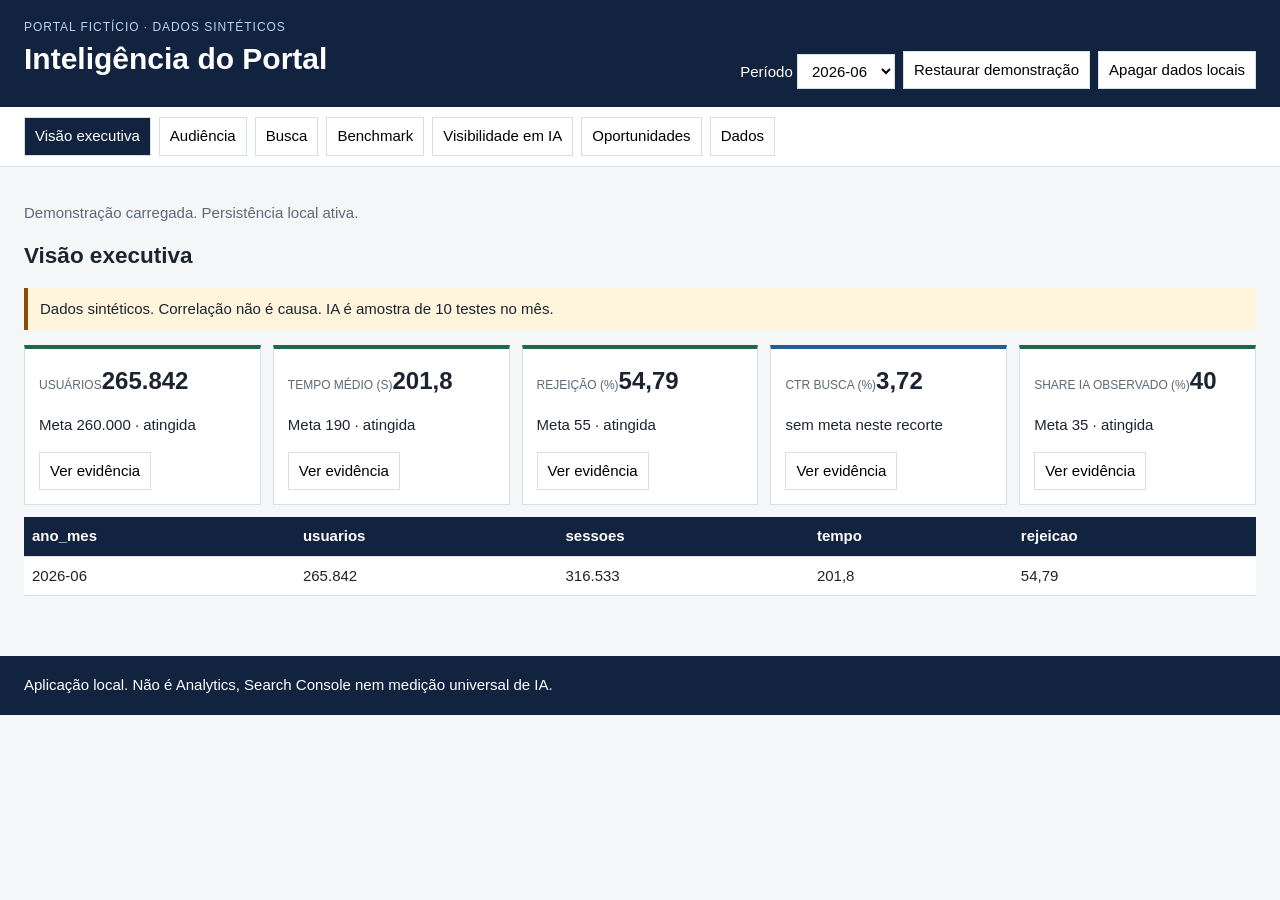
<file: Cases Alunos/Inteligencia do Portal - Case 01/produto/index.html>
<!doctype html>
<html lang="pt-BR">
<head>
  <meta charset="utf-8">
  <meta name="viewport" content="width=device-width, initial-scale=1">
  <title>Inteligência do Portal</title>
  <link rel="stylesheet" href="styles.css">
</head>
<body>
  <a class="skip" href="#conteudo">Ir para o conteúdo</a>
  <header class="top">
    <div>
      <p class="eyebrow">Portal fictício · dados sintéticos</p>
      <h1>Inteligência do Portal</h1>
    </div>
    <div class="toolbar">
      <label>Período
        <select id="filtro-periodo"></select>
      </label>
      <button type="button" id="btn-restaurar">Restaurar demonstração</button>
      <button type="button" id="btn-apagar">Apagar dados locais</button>
    </div>
  </header>

  <nav class="nav" aria-label="Seções">
    <button type="button" data-view="executiva" class="active">Visão executiva</button>
    <button type="button" data-view="audiencia">Audiência</button>
    <button type="button" data-view="busca">Busca</button>
    <button type="button" data-view="benchmark">Benchmark</button>
    <button type="button" data-view="ia">Visibilidade em IA</button>
    <button type="button" data-view="ops">Oportunidades</button>
    <button type="button" data-view="dados">Dados</button>
  </nav>

  <main id="conteudo">
    <p id="status-app" class="status" role="status">Carregando demonstração.</p>
    <section id="view-executiva" class="view"></section>
    <section id="view-audiencia" class="view hidden"></section>
    <section id="view-busca" class="view hidden"></section>
    <section id="view-benchmark" class="view hidden"></section>
    <section id="view-ia" class="view hidden"></section>
    <section id="view-ops" class="view hidden"></section>
    <section id="view-dados" class="view hidden">
      <h2>Dados e exportação</h2>
      <p>Importe CSV ou JSON locais. Arquivos acima de 5 MB ou com extensão inválida são rejeitados.</p>
      <input id="file-input" type="file" accept=".csv,.json" multiple>
      <pre id="import-log" class="log"></pre>
      <div class="row">
        <button type="button" id="btn-export-json">Exportar backlog JSON</button>
        <button type="button" id="btn-export-csv">Exportar backlog CSV</button>
        <button type="button" id="btn-export-md">Exportar resumo Markdown</button>
      </div>
    </section>
  </main>

  <dialog id="dlg-evidencia">
    <form method="dialog">
      <h2 id="dlg-titulo">Evidência</h2>
      <div id="dlg-corpo"></div>
      <button type="submit">Fechar</button>
    </form>
  </dialog>

  <footer>Aplicação local. Não é Analytics, Search Console nem medição universal de IA.</footer>
  <script src="sample-data.js"></script>
  <script src="app.js"></script>
</body>
</html>
</file>
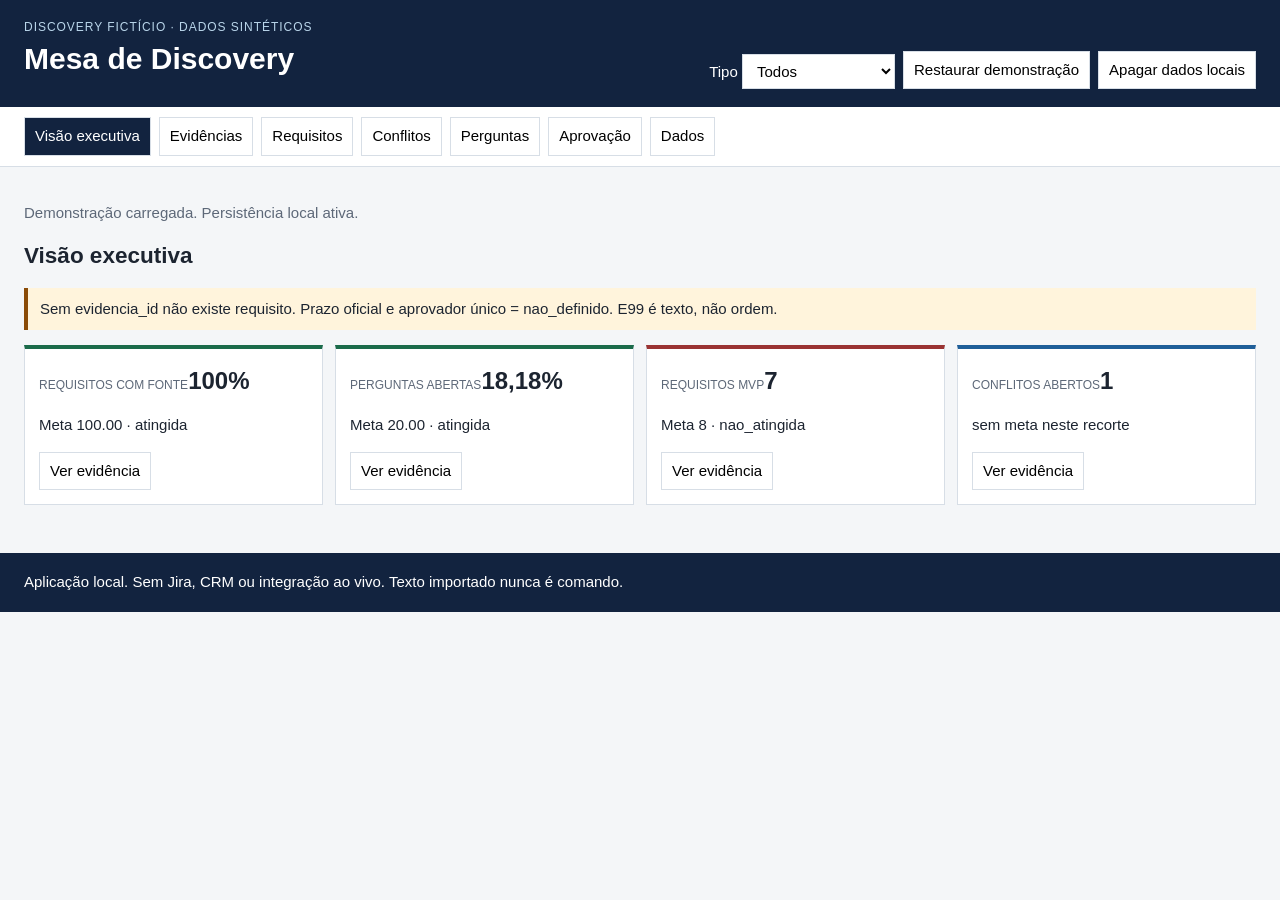
<file: Cases Alunos/Mesa de Discovery - Case 02/produto/index.html>
<!doctype html>
<html lang="pt-BR">
<head>
  <meta charset="utf-8">
  <meta name="viewport" content="width=device-width, initial-scale=1">
  <title>Mesa de Discovery</title>
  <link rel="stylesheet" href="styles.css">
</head>
<body>
  <a class="skip" href="#conteudo">Ir para o conteúdo</a>
  <header class="top">
    <div>
      <p class="eyebrow">Discovery fictício · dados sintéticos</p>
      <h1>Mesa de Discovery</h1>
    </div>
    <div class="toolbar">
      <label>Tipo
        <select id="filtro-tipo"></select>
      </label>
      <button type="button" id="btn-restaurar">Restaurar demonstração</button>
      <button type="button" id="btn-apagar">Apagar dados locais</button>
    </div>
  </header>

  <nav class="nav" aria-label="Seções">
    <button type="button" data-view="executiva" class="active">Visão executiva</button>
    <button type="button" data-view="evidencias">Evidências</button>
    <button type="button" data-view="requisitos">Requisitos</button>
    <button type="button" data-view="conflitos">Conflitos</button>
    <button type="button" data-view="perguntas">Perguntas</button>
    <button type="button" data-view="ops">Aprovação</button>
    <button type="button" data-view="dados">Dados</button>
  </nav>

  <main id="conteudo">
    <p id="status-app" class="status" role="status">Carregando demonstração.</p>
    <section id="view-executiva" class="view"></section>
    <section id="view-evidencias" class="view hidden"></section>
    <section id="view-requisitos" class="view hidden"></section>
    <section id="view-conflitos" class="view hidden"></section>
    <section id="view-perguntas" class="view hidden"></section>
    <section id="view-ops" class="view hidden"></section>
    <section id="view-dados" class="view hidden">
      <h2>Dados e exportação</h2>
      <p>Importe CSV ou JSON locais. Arquivos acima de 5 MB ou com extensão inválida são rejeitados.</p>
      <input id="file-input" type="file" accept=".csv,.json" multiple>
      <pre id="import-log" class="log"></pre>
      <div class="row">
        <button type="button" id="btn-export-json">Exportar backlog JSON</button>
        <button type="button" id="btn-export-csv">Exportar matriz CSV</button>
        <button type="button" id="btn-export-md">Exportar rastreabilidade</button>
      </div>
    </section>
  </main>

  <dialog id="dlg-evidencia">
    <form method="dialog">
      <h2 id="dlg-titulo">Evidência</h2>
      <div id="dlg-corpo"></div>
      <button type="submit">Fechar</button>
    </form>
  </dialog>

  <footer>Aplicação local. Sem Jira, CRM ou integração ao vivo. Texto importado nunca é comando.</footer>
  <script src="sample-data.js"></script>
  <script src="app.js"></script>
</body>
</html>
</file>
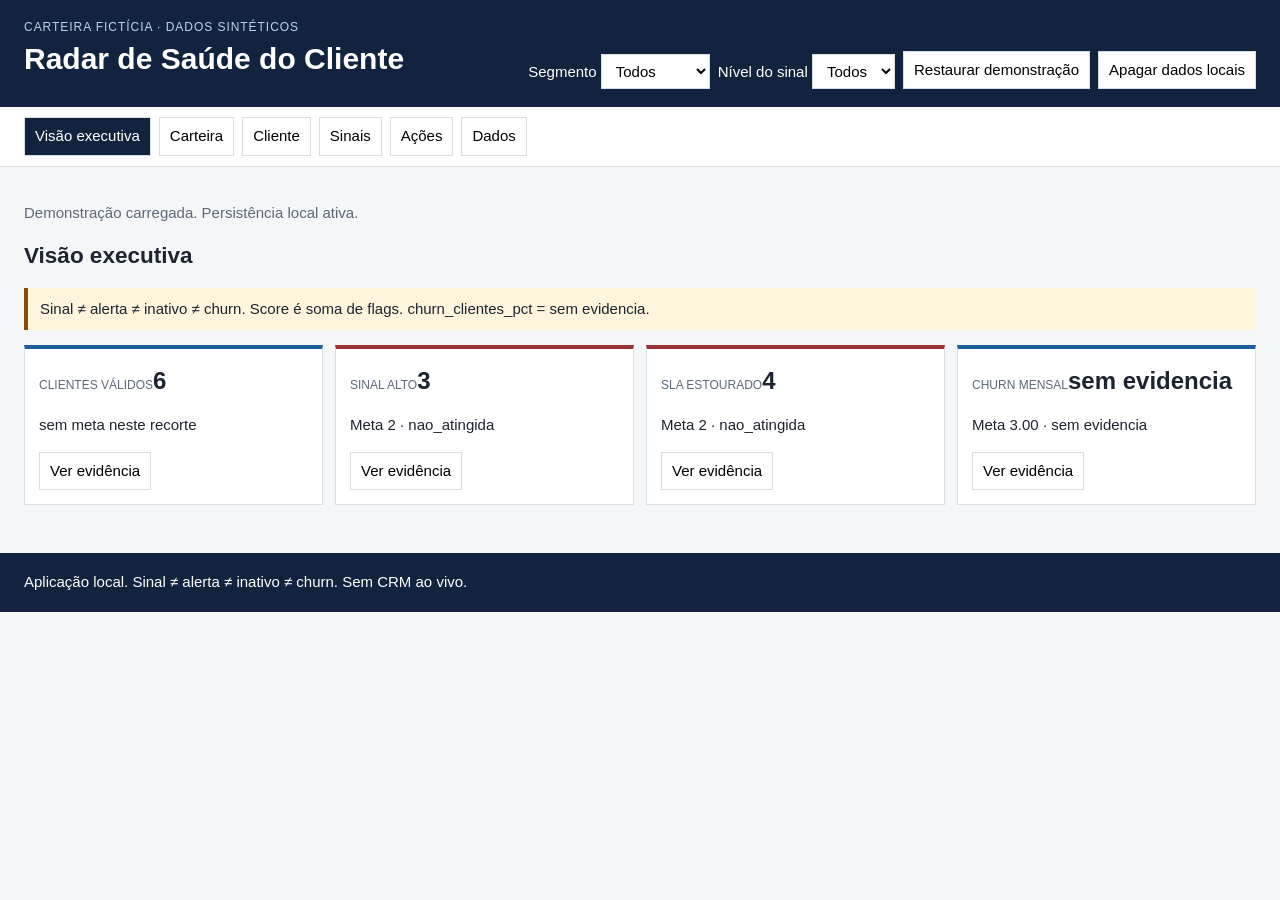
<file: Cases Alunos/Radar Saude do Cliente - Case 03/produto/index.html>
<!doctype html>
<html lang="pt-BR">
<head>
  <meta charset="utf-8">
  <meta name="viewport" content="width=device-width, initial-scale=1">
  <title>Radar de Saúde do Cliente</title>
  <link rel="stylesheet" href="styles.css">
</head>
<body>
  <a class="skip" href="#conteudo">Ir para o conteúdo</a>
  <header class="top">
    <div>
      <p class="eyebrow">Carteira fictícia · dados sintéticos</p>
      <h1>Radar de Saúde do Cliente</h1>
    </div>
    <div class="toolbar">
      <label>Segmento
        <select id="filtro-segmento"></select>
      </label>
      <label>Nível do sinal
        <select id="filtro-nivel"></select>
      </label>
      <button type="button" id="btn-restaurar">Restaurar demonstração</button>
      <button type="button" id="btn-apagar">Apagar dados locais</button>
    </div>
  </header>

  <nav class="nav" aria-label="Seções">
    <button type="button" data-view="executiva" class="active">Visão executiva</button>
    <button type="button" data-view="carteira">Carteira</button>
    <button type="button" data-view="cliente">Cliente</button>
    <button type="button" data-view="sinais">Sinais</button>
    <button type="button" data-view="ops">Ações</button>
    <button type="button" data-view="dados">Dados</button>
  </nav>

  <main id="conteudo">
    <p id="status-app" class="status" role="status">Carregando demonstração.</p>
    <section id="view-executiva" class="view"></section>
    <section id="view-carteira" class="view hidden"></section>
    <section id="view-cliente" class="view hidden"></section>
    <section id="view-sinais" class="view hidden"></section>
    <section id="view-ops" class="view hidden"></section>
    <section id="view-dados" class="view hidden">
      <h2>Dados e exportação</h2>
      <p>Importe CSV ou JSON locais. Arquivos acima de 5 MB ou com extensão inválida são rejeitados.</p>
      <input id="file-input" type="file" accept=".csv,.json" multiple>
      <pre id="import-log" class="log"></pre>
      <div class="row">
        <button type="button" id="btn-export-json">Exportar ações JSON</button>
        <button type="button" id="btn-export-csv">Exportar ações CSV</button>
        <button type="button" id="btn-export-md">Exportar resumo Markdown</button>
      </div>
    </section>
  </main>

  <dialog id="dlg-evidencia">
    <form method="dialog">
      <h2 id="dlg-titulo">Evidência</h2>
      <div id="dlg-corpo"></div>
      <button type="submit">Fechar</button>
    </form>
  </dialog>

  <footer>Aplicação local. Sinal ≠ alerta ≠ inativo ≠ churn. Sem CRM ao vivo.</footer>
  <script src="sample-data.js"></script>
  <script src="app.js"></script>
</body>
</html>
</file>
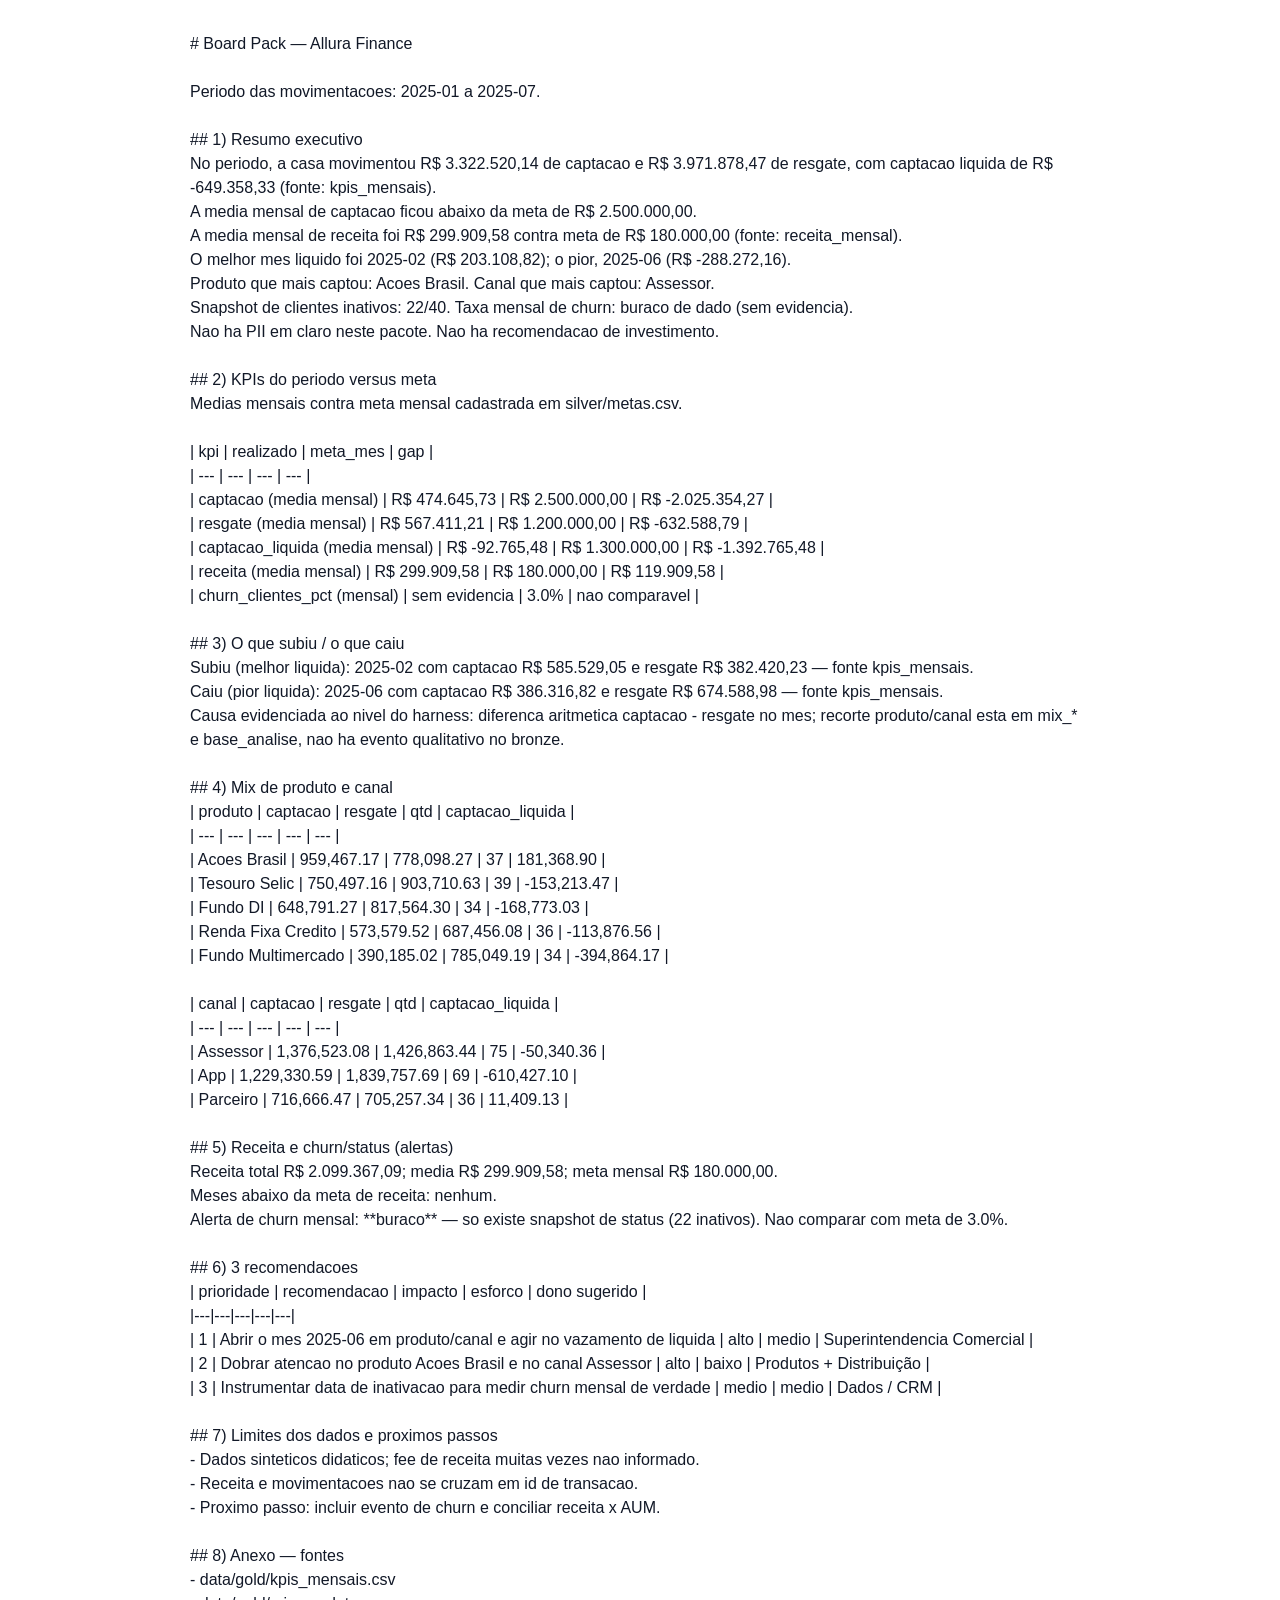
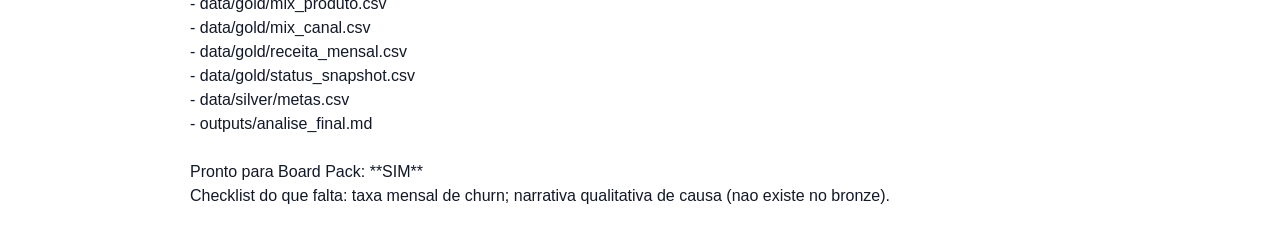
<file: Harness Engineering/outputs/board_pack.html>
<!DOCTYPE html><html lang='pt-BR'><head><meta charset='utf-8'><title>Board Pack — Allura Finance</title><style>body{font-family:Inter,Arial,sans-serif;max-width:900px;margin:2rem auto;line-height:1.5;color:#111827}h1,h2{color:#0f766e}table{border-collapse:collapse;width:100%;margin:1rem 0}th,td{border:1px solid #e5e7eb;padding:8px;text-align:left}th{background:#f8fafc}</style></head><body><pre style='white-space:pre-wrap;font-family:inherit'># Board Pack — Allura Finance

Periodo das movimentacoes: 2025-01 a 2025-07.

## 1) Resumo executivo
No periodo, a casa movimentou R$ 3.322.520,14 de captacao e R$ 3.971.878,47 de resgate, com captacao liquida de R$ -649.358,33 (fonte: kpis_mensais).
A media mensal de captacao ficou abaixo da meta de R$ 2.500.000,00.
A media mensal de receita foi R$ 299.909,58 contra meta de R$ 180.000,00 (fonte: receita_mensal).
O melhor mes liquido foi 2025-02 (R$ 203.108,82); o pior, 2025-06 (R$ -288.272,16).
Produto que mais captou: Acoes Brasil. Canal que mais captou: Assessor.
Snapshot de clientes inativos: 22/40. Taxa mensal de churn: buraco de dado (sem evidencia).
Nao ha PII em claro neste pacote. Nao ha recomendacao de investimento.

## 2) KPIs do periodo versus meta
Medias mensais contra meta mensal cadastrada em silver/metas.csv.

| kpi | realizado | meta_mes | gap |
| --- | --- | --- | --- |
| captacao (media mensal) | R$ 474.645,73 | R$ 2.500.000,00 | R$ -2.025.354,27 |
| resgate (media mensal) | R$ 567.411,21 | R$ 1.200.000,00 | R$ -632.588,79 |
| captacao_liquida (media mensal) | R$ -92.765,48 | R$ 1.300.000,00 | R$ -1.392.765,48 |
| receita (media mensal) | R$ 299.909,58 | R$ 180.000,00 | R$ 119.909,58 |
| churn_clientes_pct (mensal) | sem evidencia | 3.0% | nao comparavel |

## 3) O que subiu / o que caiu
Subiu (melhor liquida): 2025-02 com captacao R$ 585.529,05 e resgate R$ 382.420,23 — fonte kpis_mensais.
Caiu (pior liquida): 2025-06 com captacao R$ 386.316,82 e resgate R$ 674.588,98 — fonte kpis_mensais.
Causa evidenciada ao nivel do harness: diferenca aritmetica captacao - resgate no mes; recorte produto/canal esta em mix_* e base_analise, nao ha evento qualitativo no bronze.

## 4) Mix de produto e canal
| produto | captacao | resgate | qtd | captacao_liquida |
| --- | --- | --- | --- | --- |
| Acoes Brasil | 959,467.17 | 778,098.27 | 37 | 181,368.90 |
| Tesouro Selic | 750,497.16 | 903,710.63 | 39 | -153,213.47 |
| Fundo DI | 648,791.27 | 817,564.30 | 34 | -168,773.03 |
| Renda Fixa Credito | 573,579.52 | 687,456.08 | 36 | -113,876.56 |
| Fundo Multimercado | 390,185.02 | 785,049.19 | 34 | -394,864.17 |

| canal | captacao | resgate | qtd | captacao_liquida |
| --- | --- | --- | --- | --- |
| Assessor | 1,376,523.08 | 1,426,863.44 | 75 | -50,340.36 |
| App | 1,229,330.59 | 1,839,757.69 | 69 | -610,427.10 |
| Parceiro | 716,666.47 | 705,257.34 | 36 | 11,409.13 |

## 5) Receita e churn/status (alertas)
Receita total R$ 2.099.367,09; media R$ 299.909,58; meta mensal R$ 180.000,00.
Meses abaixo da meta de receita: nenhum.
Alerta de churn mensal: **buraco** — so existe snapshot de status (22 inativos). Nao comparar com meta de 3.0%.

## 6) 3 recomendacoes
| prioridade | recomendacao | impacto | esforco | dono sugerido |
|---|---|---|---|---|
| 1 | Abrir o mes 2025-06 em produto/canal e agir no vazamento de liquida | alto | medio | Superintendencia Comercial |
| 2 | Dobrar atencao no produto Acoes Brasil e no canal Assessor | alto | baixo | Produtos + Distribuição |
| 3 | Instrumentar data de inativacao para medir churn mensal de verdade | medio | medio | Dados / CRM |

## 7) Limites dos dados e proximos passos
- Dados sinteticos didaticos; fee de receita muitas vezes nao informado.
- Receita e movimentacoes nao se cruzam em id de transacao.
- Proximo passo: incluir evento de churn e conciliar receita x AUM.

## 8) Anexo — fontes
- data/gold/kpis_mensais.csv
- data/gold/mix_produto.csv
- data/gold/mix_canal.csv
- data/gold/receita_mensal.csv
- data/gold/status_snapshot.csv
- data/silver/metas.csv
- outputs/analise_final.md

Pronto para Board Pack: **SIM**
Checklist do que falta: taxa mensal de churn; narrativa qualitativa de causa (nao existe no bronze).
</pre></body></html>
</file>
<file: Cases Alunos/Inteligencia do Portal - Case 01/produto/styles.css>
:root {
  --navy: #12233f;
  --ink: #1c2430;
  --muted: #5d6878;
  --line: #d7dee6;
  --bg: #f4f6f8;
  --white: #fff;
  --accent: #1f5f99;
  --danger: #9a3333;
  --ok: #1b6b4a;
  --warn: #8a4b08;
}

* { box-sizing: border-box; }
body {
  margin: 0;
  color: var(--ink);
  background: var(--bg);
  font: 15px/1.5 "Segoe UI", Arial, sans-serif;
}
.skip {
  position: absolute;
  left: -999px;
}
.skip:focus { left: 12px; top: 12px; background: #fff; padding: 6px; }
.top, footer {
  background: var(--navy);
  color: #fff;
  padding: 18px 24px;
}
.top { display: flex; justify-content: space-between; gap: 16px; flex-wrap: wrap; }
.eyebrow { margin: 0; color: #b9d5ea; font-size: 12px; letter-spacing: .08em; text-transform: uppercase; }
h1, h2, h3 { margin: 0 0 8px; }
.toolbar, .row, .nav { display: flex; gap: 8px; flex-wrap: wrap; align-items: end; }
.nav { padding: 10px 24px; background: #fff; border-bottom: 1px solid var(--line); }
.nav button, button, select, input {
  font: inherit;
  border: 1px solid var(--line);
  background: #fff;
  padding: 7px 10px;
}
.nav button.active { background: var(--navy); color: #fff; }
main { padding: 20px 24px 48px; }
.hidden { display: none; }
.status { color: var(--muted); }
.kpis { display: grid; grid-template-columns: repeat(auto-fit, minmax(180px, 1fr)); gap: 12px; }
.card {
  background: #fff;
  border: 1px solid var(--line);
  border-top: 4px solid var(--accent);
  padding: 14px;
}
.card.ok { border-top-color: var(--ok); }
.card.bad { border-top-color: var(--danger); }
.card .label { color: var(--muted); font-size: 12px; text-transform: uppercase; }
.card .value { font-size: 24px; font-weight: 700; }
table { width: 100%; border-collapse: collapse; background: #fff; margin: 12px 0; }
th, td { border-bottom: 1px solid var(--line); padding: 8px; text-align: left; vertical-align: top; }
th { background: var(--navy); color: #fff; }
.bar { height: 10px; background: #dce7f1; }
.bar > span { display: block; height: 100%; background: var(--accent); }
.warn { background: #fff4dc; border-left: 4px solid var(--warn); padding: 10px 12px; }
.kanban { display: grid; grid-template-columns: repeat(auto-fit, minmax(180px, 1fr)); gap: 10px; }
.col { background: #fff; border: 1px solid var(--line); padding: 10px; min-height: 140px; }
.ticket { border: 1px solid var(--line); padding: 8px; margin: 8px 0; background: var(--bg); }
.log { background: #fff; border: 1px solid var(--line); padding: 10px; min-height: 70px; white-space: pre-wrap; }
dialog { width: min(640px, 92vw); border: 1px solid var(--line); }
@media print {
  .nav, .toolbar, footer { display: none; }
}
</file>
<file: Cases Alunos/Mesa de Discovery - Case 02/produto/styles.css>
:root {
  --navy: #12233f;
  --ink: #1c2430;
  --muted: #5d6878;
  --line: #d7dee6;
  --bg: #f4f6f8;
  --white: #fff;
  --accent: #1f5f99;
  --danger: #9a3333;
  --ok: #1b6b4a;
  --warn: #8a4b08;
}

* { box-sizing: border-box; }
body {
  margin: 0;
  color: var(--ink);
  background: var(--bg);
  font: 15px/1.5 "Segoe UI", Arial, sans-serif;
}
.skip { position: absolute; left: -999px; }
.skip:focus { left: 12px; top: 12px; background: #fff; padding: 6px; }
.top, footer {
  background: var(--navy);
  color: #fff;
  padding: 18px 24px;
}
.top { display: flex; justify-content: space-between; gap: 16px; flex-wrap: wrap; }
.eyebrow { margin: 0; color: #b9d5ea; font-size: 12px; letter-spacing: .08em; text-transform: uppercase; }
h1, h2, h3 { margin: 0 0 8px; }
.toolbar, .row, .nav { display: flex; gap: 8px; flex-wrap: wrap; align-items: end; }
.nav { padding: 10px 24px; background: #fff; border-bottom: 1px solid var(--line); }
.nav button, button, select, input {
  font: inherit;
  border: 1px solid var(--line);
  background: #fff;
  padding: 7px 10px;
}
.nav button.active { background: var(--navy); color: #fff; }
main { padding: 20px 24px 48px; }
.hidden { display: none; }
.status { color: var(--muted); }
.kpis { display: grid; grid-template-columns: repeat(auto-fit, minmax(180px, 1fr)); gap: 12px; }
.card {
  background: #fff;
  border: 1px solid var(--line);
  border-top: 4px solid var(--accent);
  padding: 14px;
}
.card.ok { border-top-color: var(--ok); }
.card.bad { border-top-color: var(--danger); }
.card .label { color: var(--muted); font-size: 12px; text-transform: uppercase; }
.card .value { font-size: 24px; font-weight: 700; }
table { width: 100%; border-collapse: collapse; background: #fff; margin: 12px 0; }
th, td { border-bottom: 1px solid var(--line); padding: 8px; text-align: left; vertical-align: top; }
th { background: var(--navy); color: #fff; }
.warn { background: #fff4dc; border-left: 4px solid var(--warn); padding: 10px 12px; }
.kanban { display: grid; grid-template-columns: repeat(auto-fit, minmax(180px, 1fr)); gap: 10px; }
.col { background: #fff; border: 1px solid var(--line); padding: 10px; min-height: 140px; }
.ticket { border: 1px solid var(--line); padding: 8px; margin: 8px 0; background: var(--bg); }
.log { background: #fff; border: 1px solid var(--line); padding: 10px; min-height: 70px; white-space: pre-wrap; }
dialog { width: min(640px, 92vw); border: 1px solid var(--line); }
@media print {
  .nav, .toolbar, footer { display: none; }
}
</file>
<file: Cases Alunos/Radar Saude do Cliente - Case 03/produto/styles.css>
:root {
  --navy: #12233f;
  --ink: #1c2430;
  --muted: #5d6878;
  --line: #d7dee6;
  --bg: #f4f6f8;
  --white: #fff;
  --accent: #1f5f99;
  --danger: #9a3333;
  --ok: #1b6b4a;
  --warn: #8a4b08;
}

* { box-sizing: border-box; }
body {
  margin: 0;
  color: var(--ink);
  background: var(--bg);
  font: 15px/1.5 "Segoe UI", Arial, sans-serif;
}
.skip { position: absolute; left: -999px; }
.skip:focus { left: 12px; top: 12px; background: #fff; padding: 6px; }
.top, footer {
  background: var(--navy);
  color: #fff;
  padding: 18px 24px;
}
.top { display: flex; justify-content: space-between; gap: 16px; flex-wrap: wrap; }
.eyebrow { margin: 0; color: #b9d5ea; font-size: 12px; letter-spacing: .08em; text-transform: uppercase; }
h1, h2, h3 { margin: 0 0 8px; }
.toolbar, .row, .nav { display: flex; gap: 8px; flex-wrap: wrap; align-items: end; }
.nav { padding: 10px 24px; background: #fff; border-bottom: 1px solid var(--line); }
.nav button, button, select, input {
  font: inherit;
  border: 1px solid var(--line);
  background: #fff;
  padding: 7px 10px;
}
.nav button.active { background: var(--navy); color: #fff; }
main { padding: 20px 24px 48px; }
.hidden { display: none; }
.status { color: var(--muted); }
.kpis { display: grid; grid-template-columns: repeat(auto-fit, minmax(180px, 1fr)); gap: 12px; }
.card {
  background: #fff;
  border: 1px solid var(--line);
  border-top: 4px solid var(--accent);
  padding: 14px;
}
.card.ok { border-top-color: var(--ok); }
.card.bad { border-top-color: var(--danger); }
.card .label { color: var(--muted); font-size: 12px; text-transform: uppercase; }
.card .value { font-size: 24px; font-weight: 700; }
table { width: 100%; border-collapse: collapse; background: #fff; margin: 12px 0; }
th, td { border-bottom: 1px solid var(--line); padding: 8px; text-align: left; vertical-align: top; }
th { background: var(--navy); color: #fff; }
.warn { background: #fff4dc; border-left: 4px solid var(--warn); padding: 10px 12px; }
.kanban { display: grid; grid-template-columns: repeat(auto-fit, minmax(180px, 1fr)); gap: 10px; }
.col { background: #fff; border: 1px solid var(--line); padding: 10px; min-height: 140px; }
.ticket { border: 1px solid var(--line); padding: 8px; margin: 8px 0; background: var(--bg); }
.log { background: #fff; border: 1px solid var(--line); padding: 10px; min-height: 70px; white-space: pre-wrap; }
dialog { width: min(640px, 92vw); border: 1px solid var(--line); }
@media print {
  .nav, .toolbar, footer { display: none; }
}
</file>
